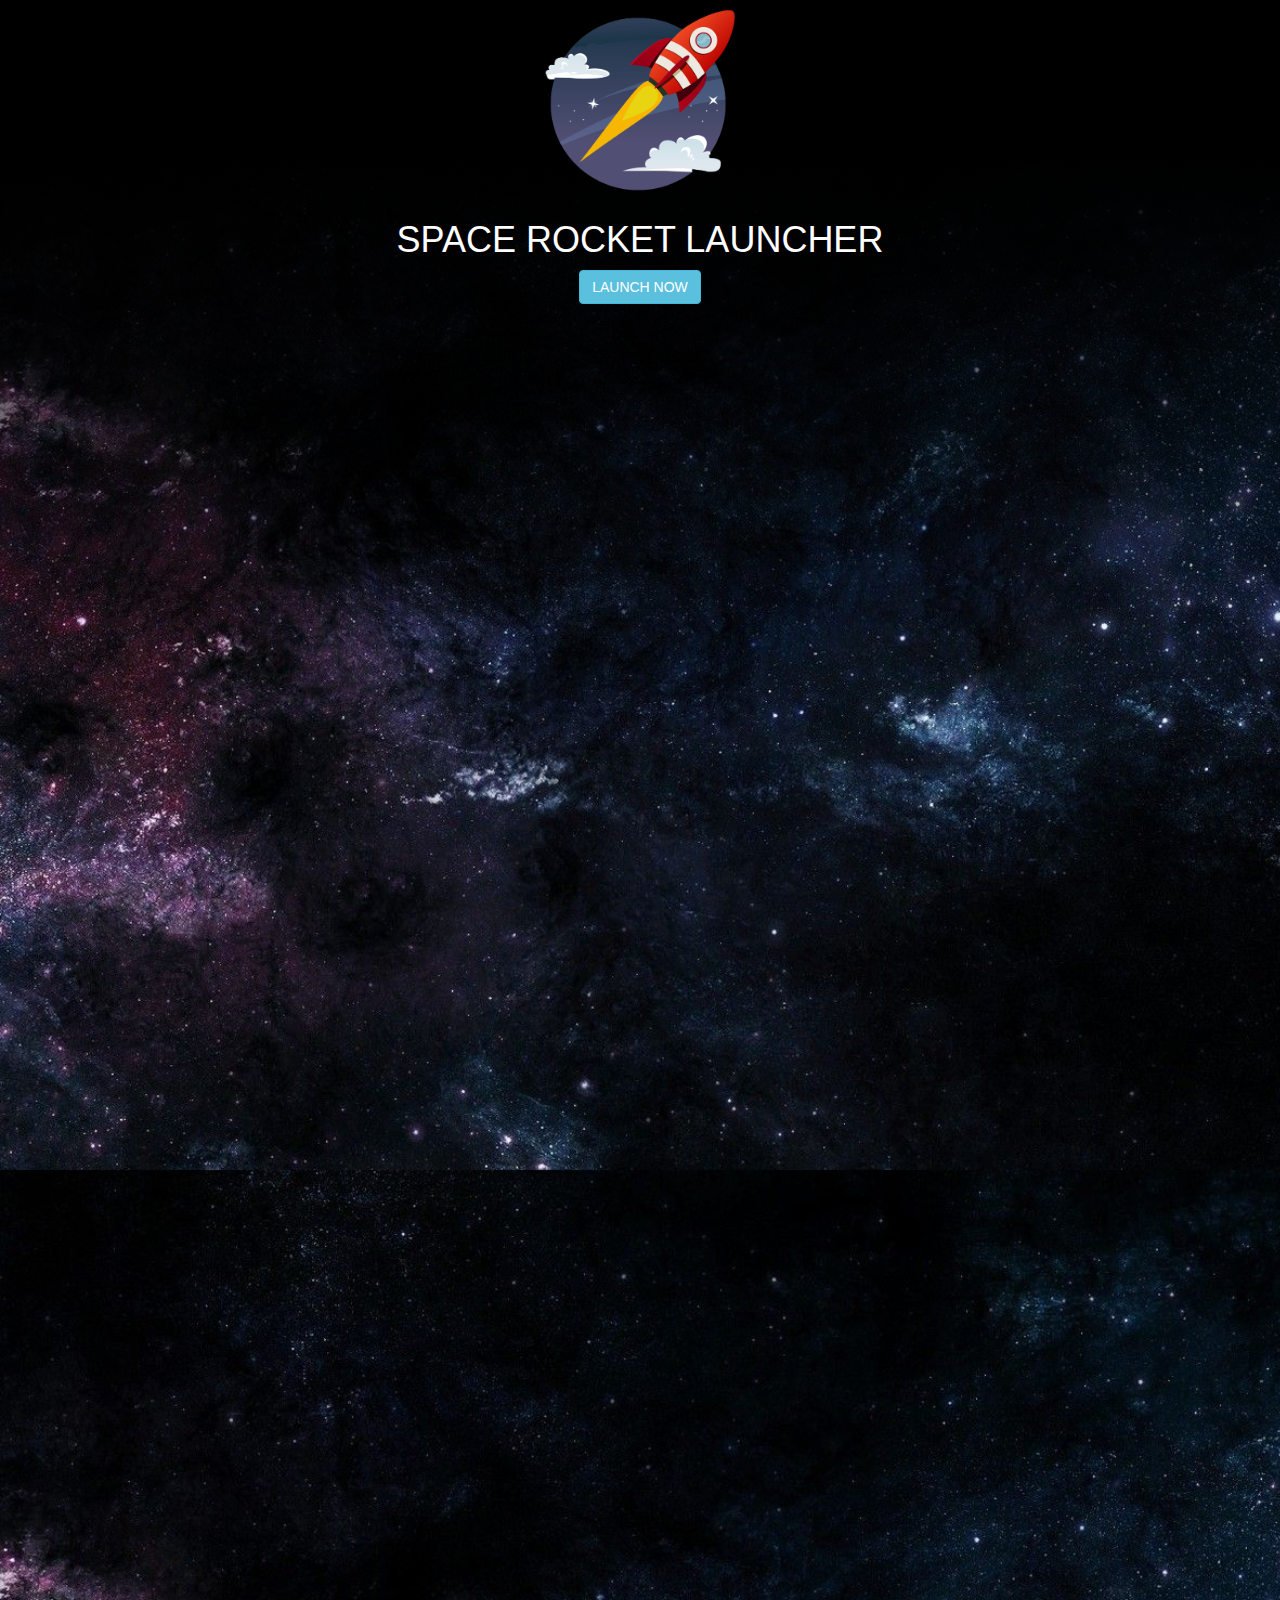
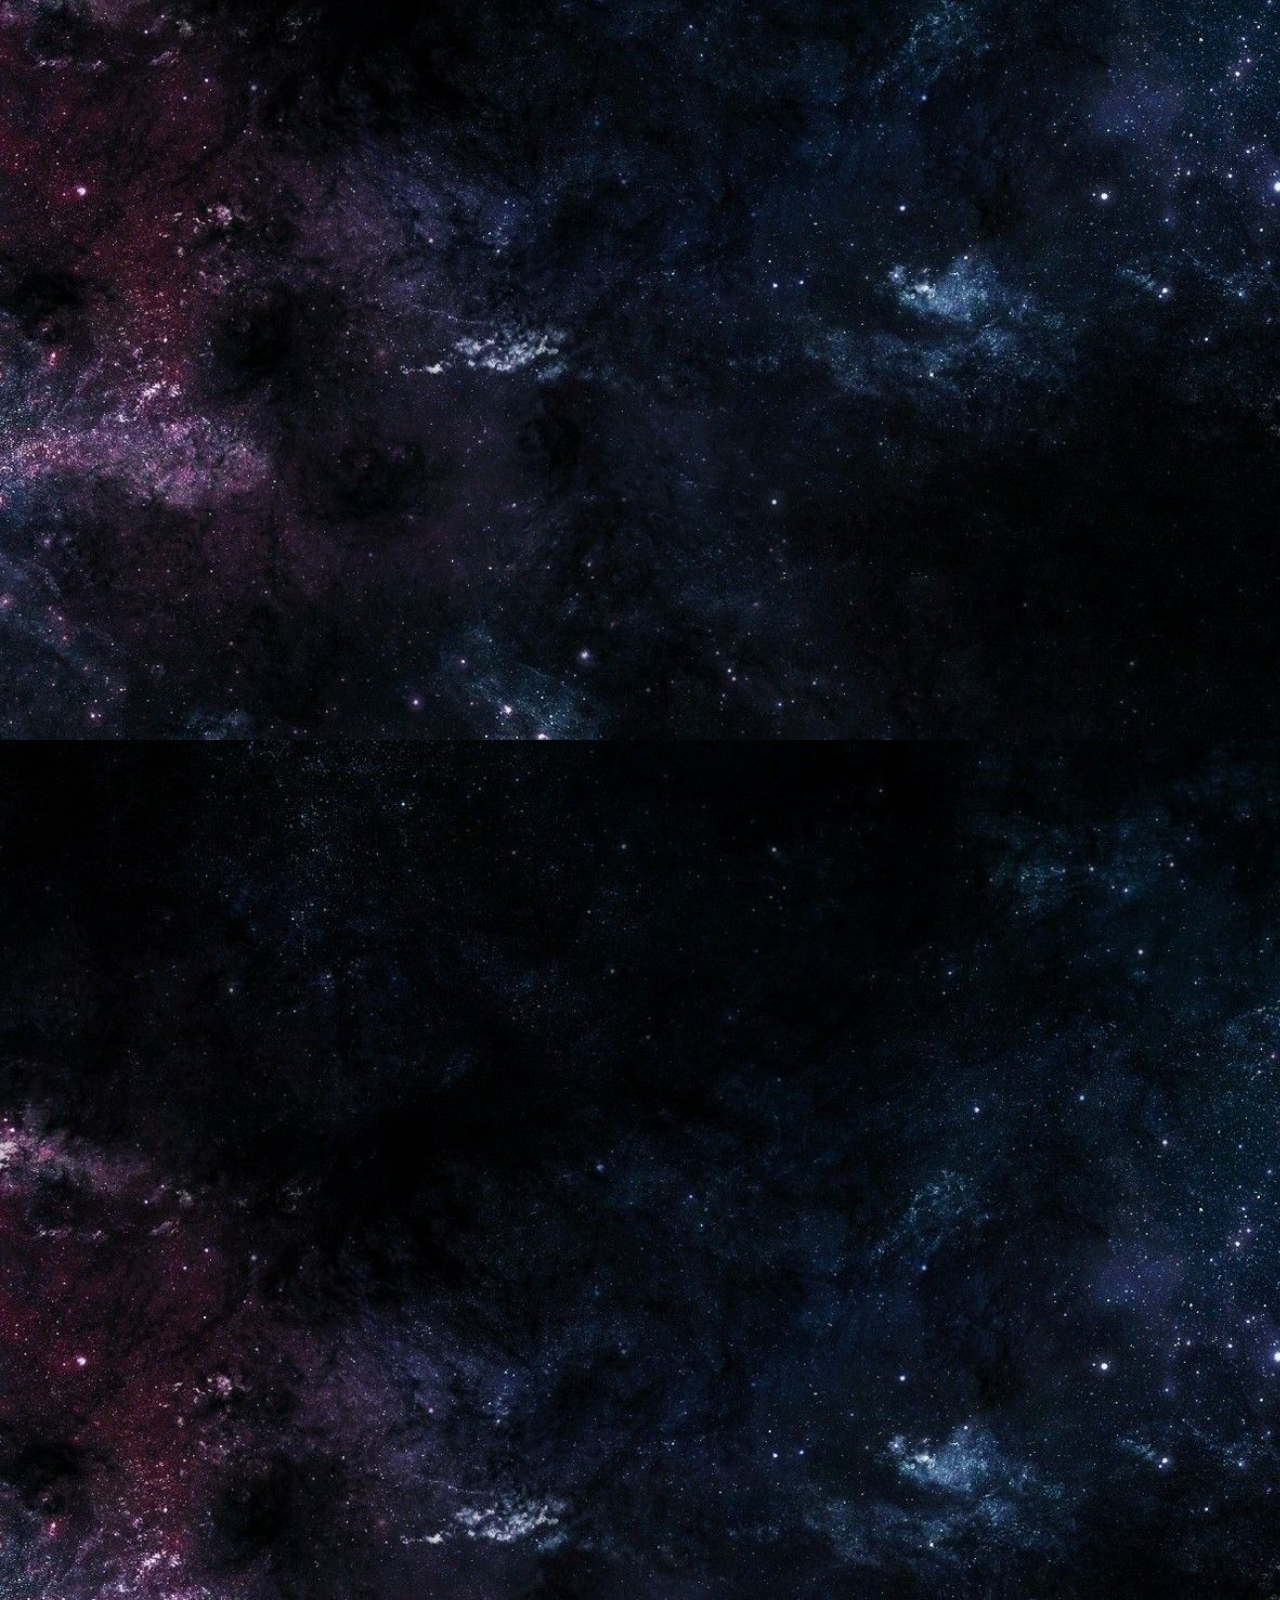
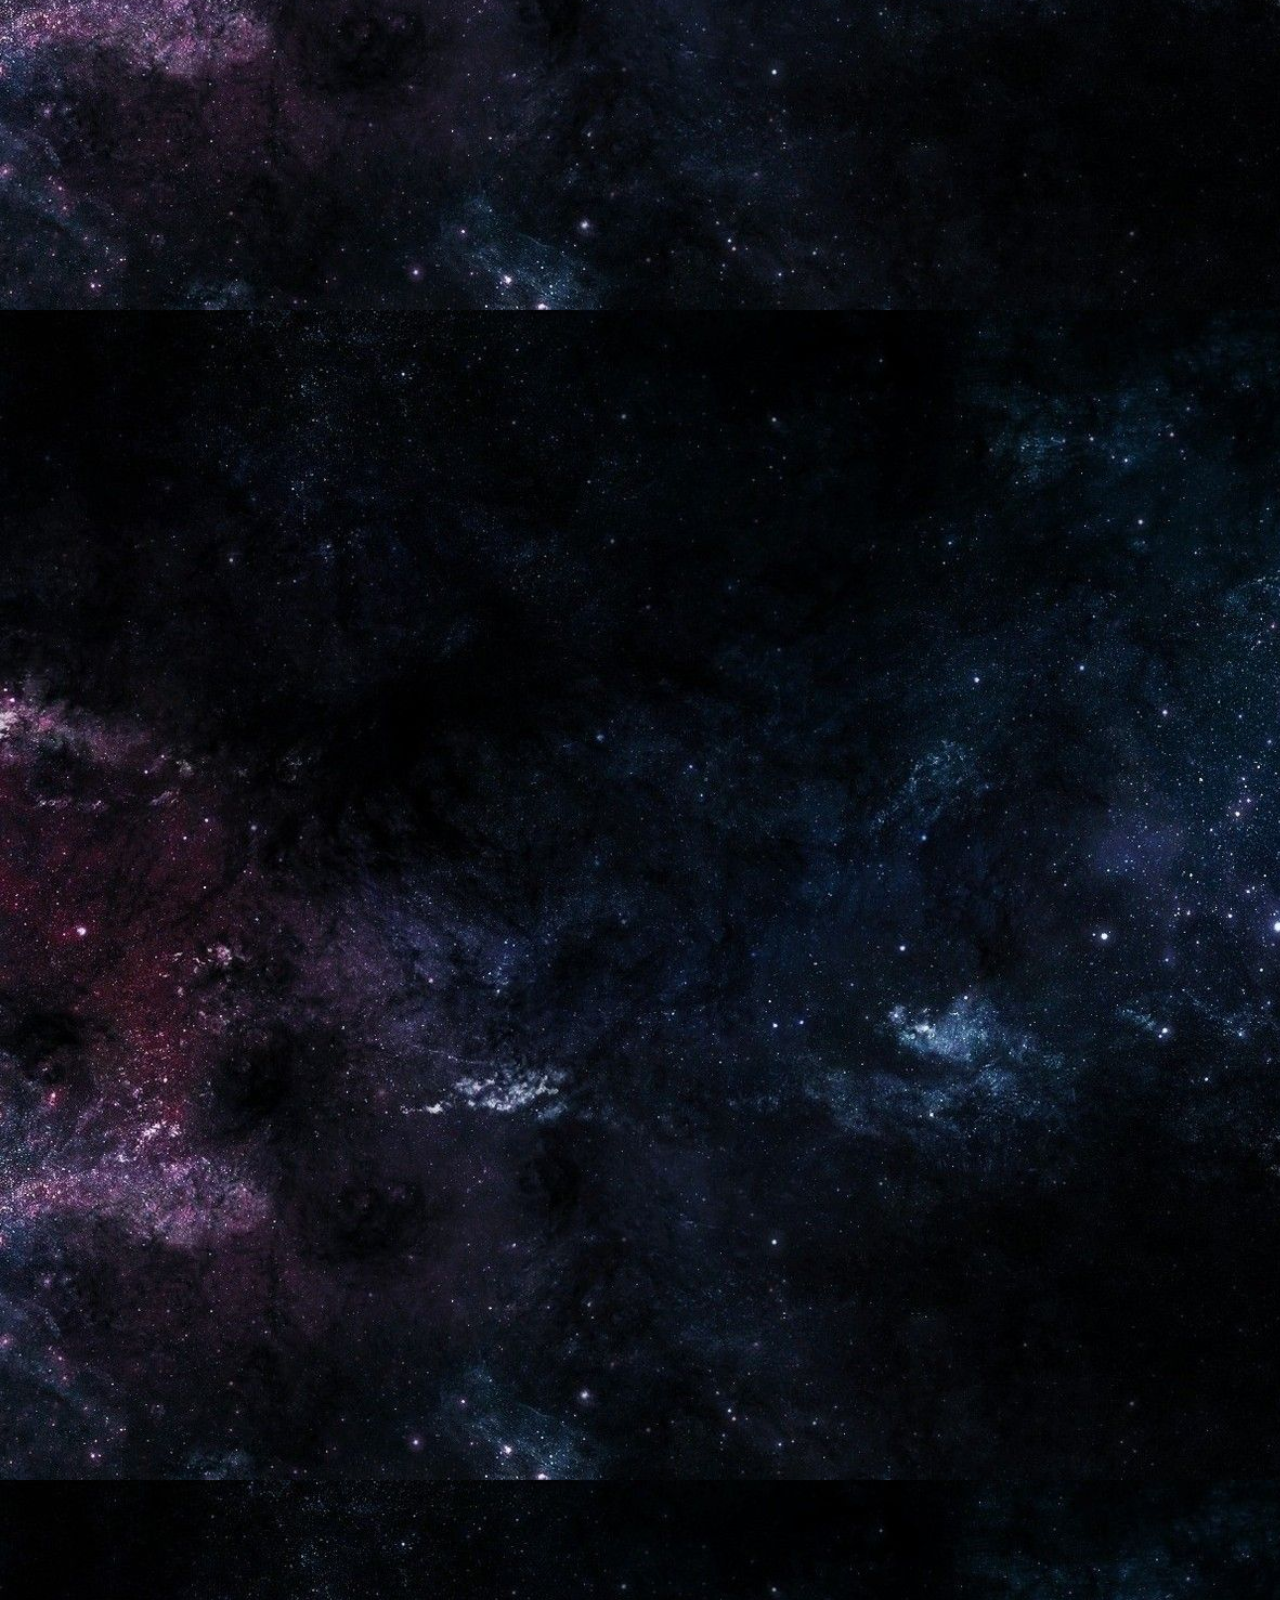
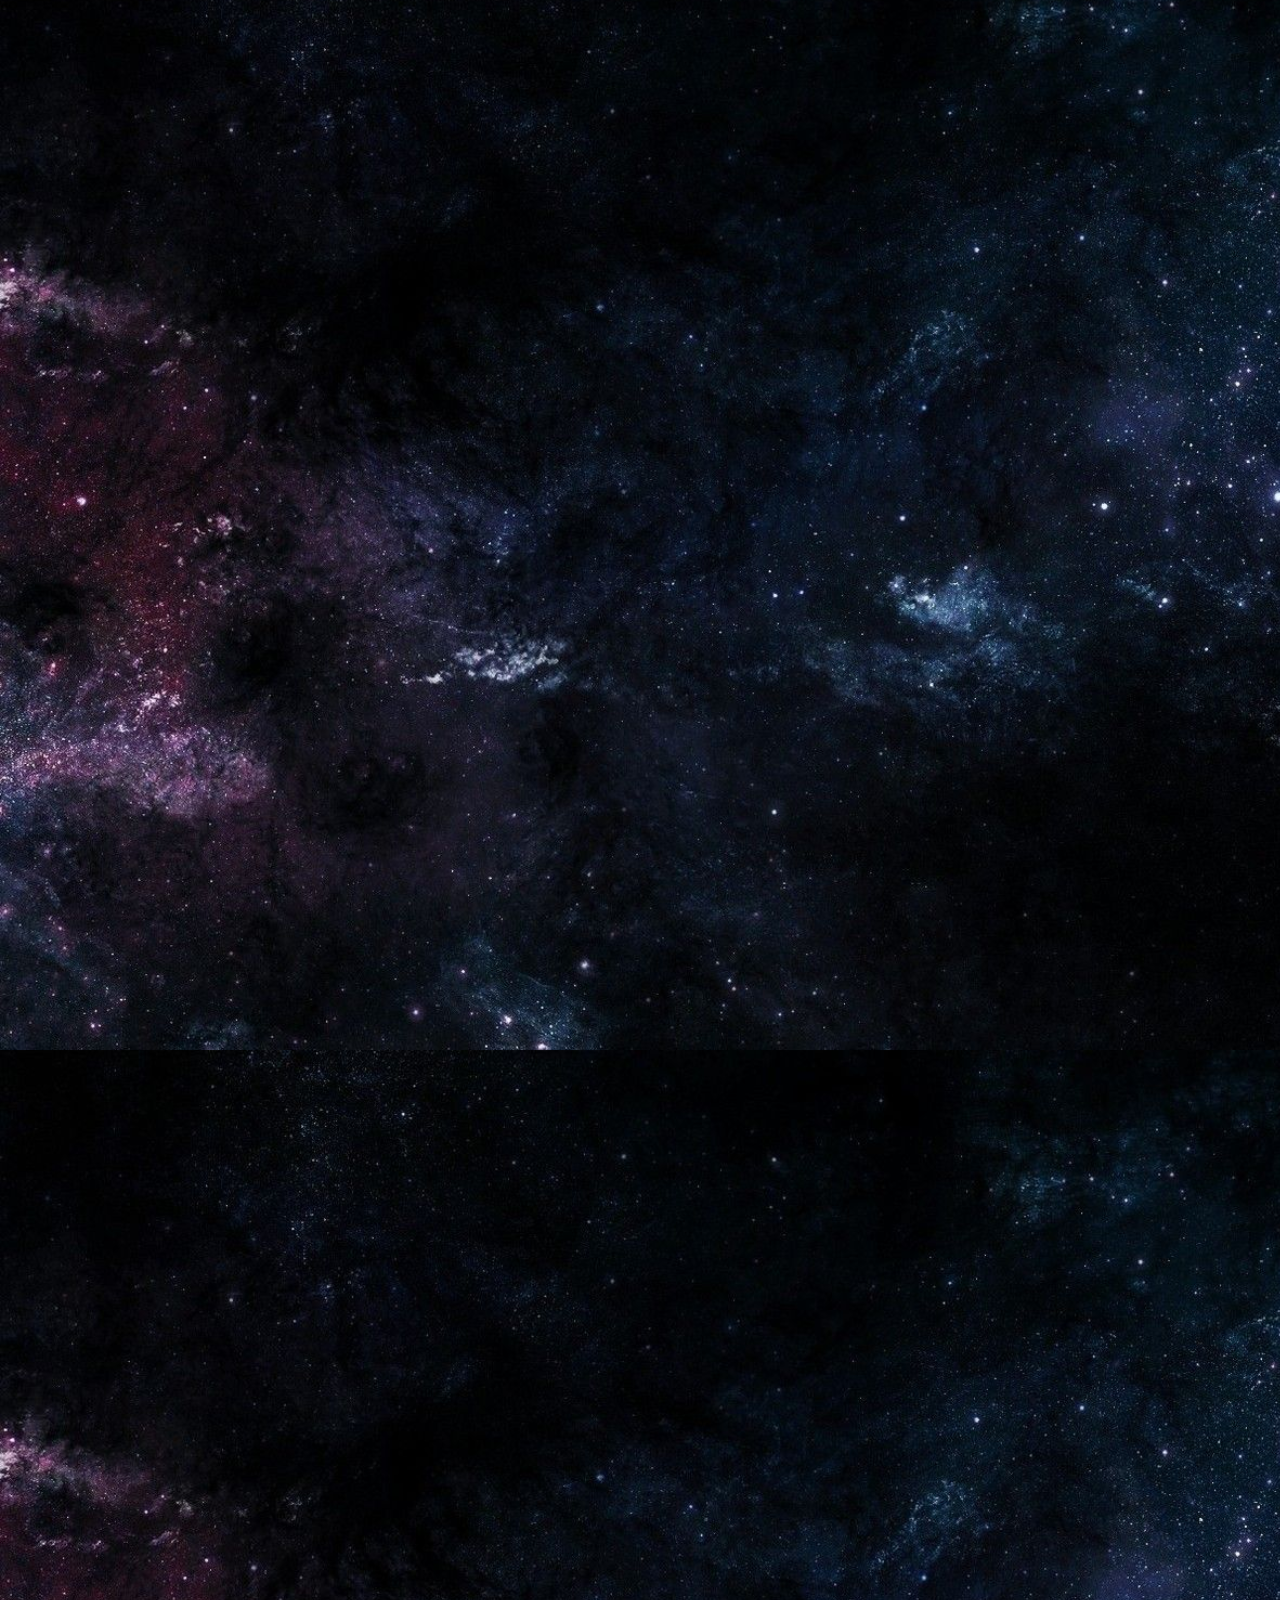
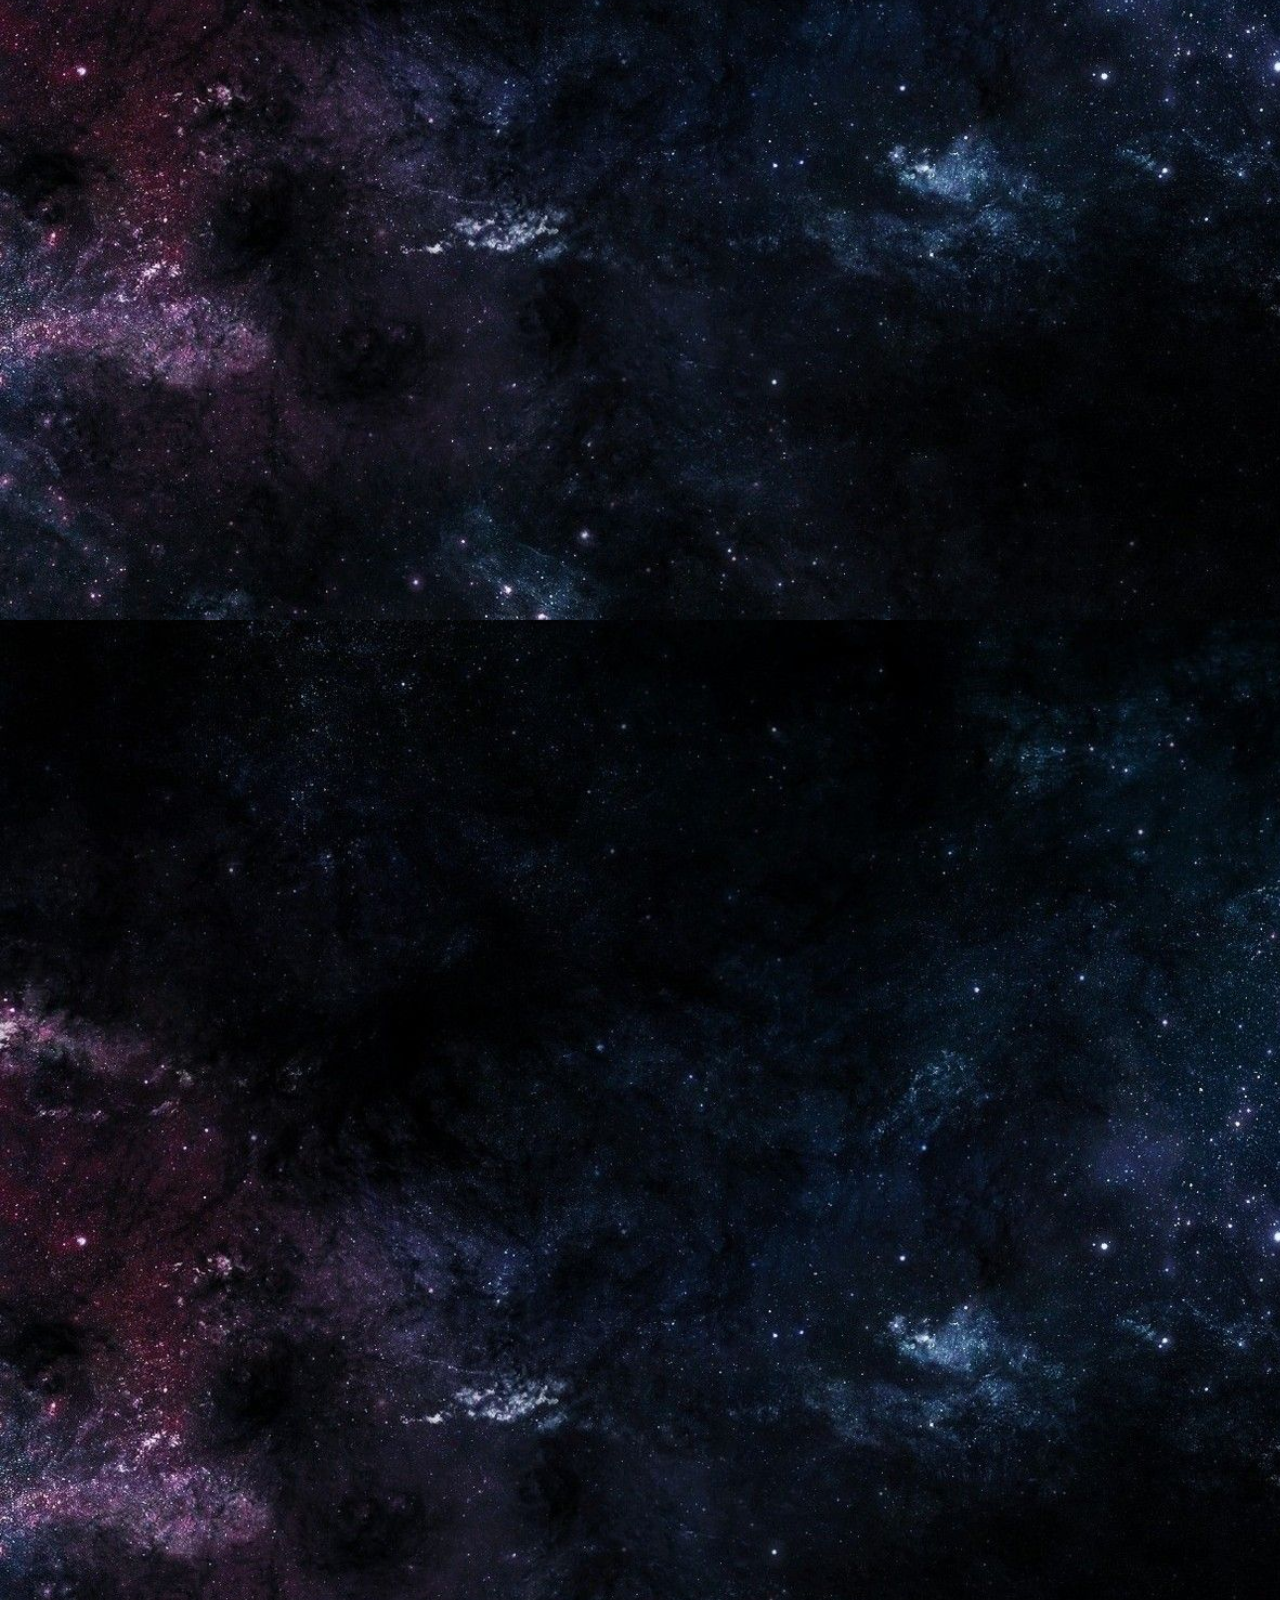
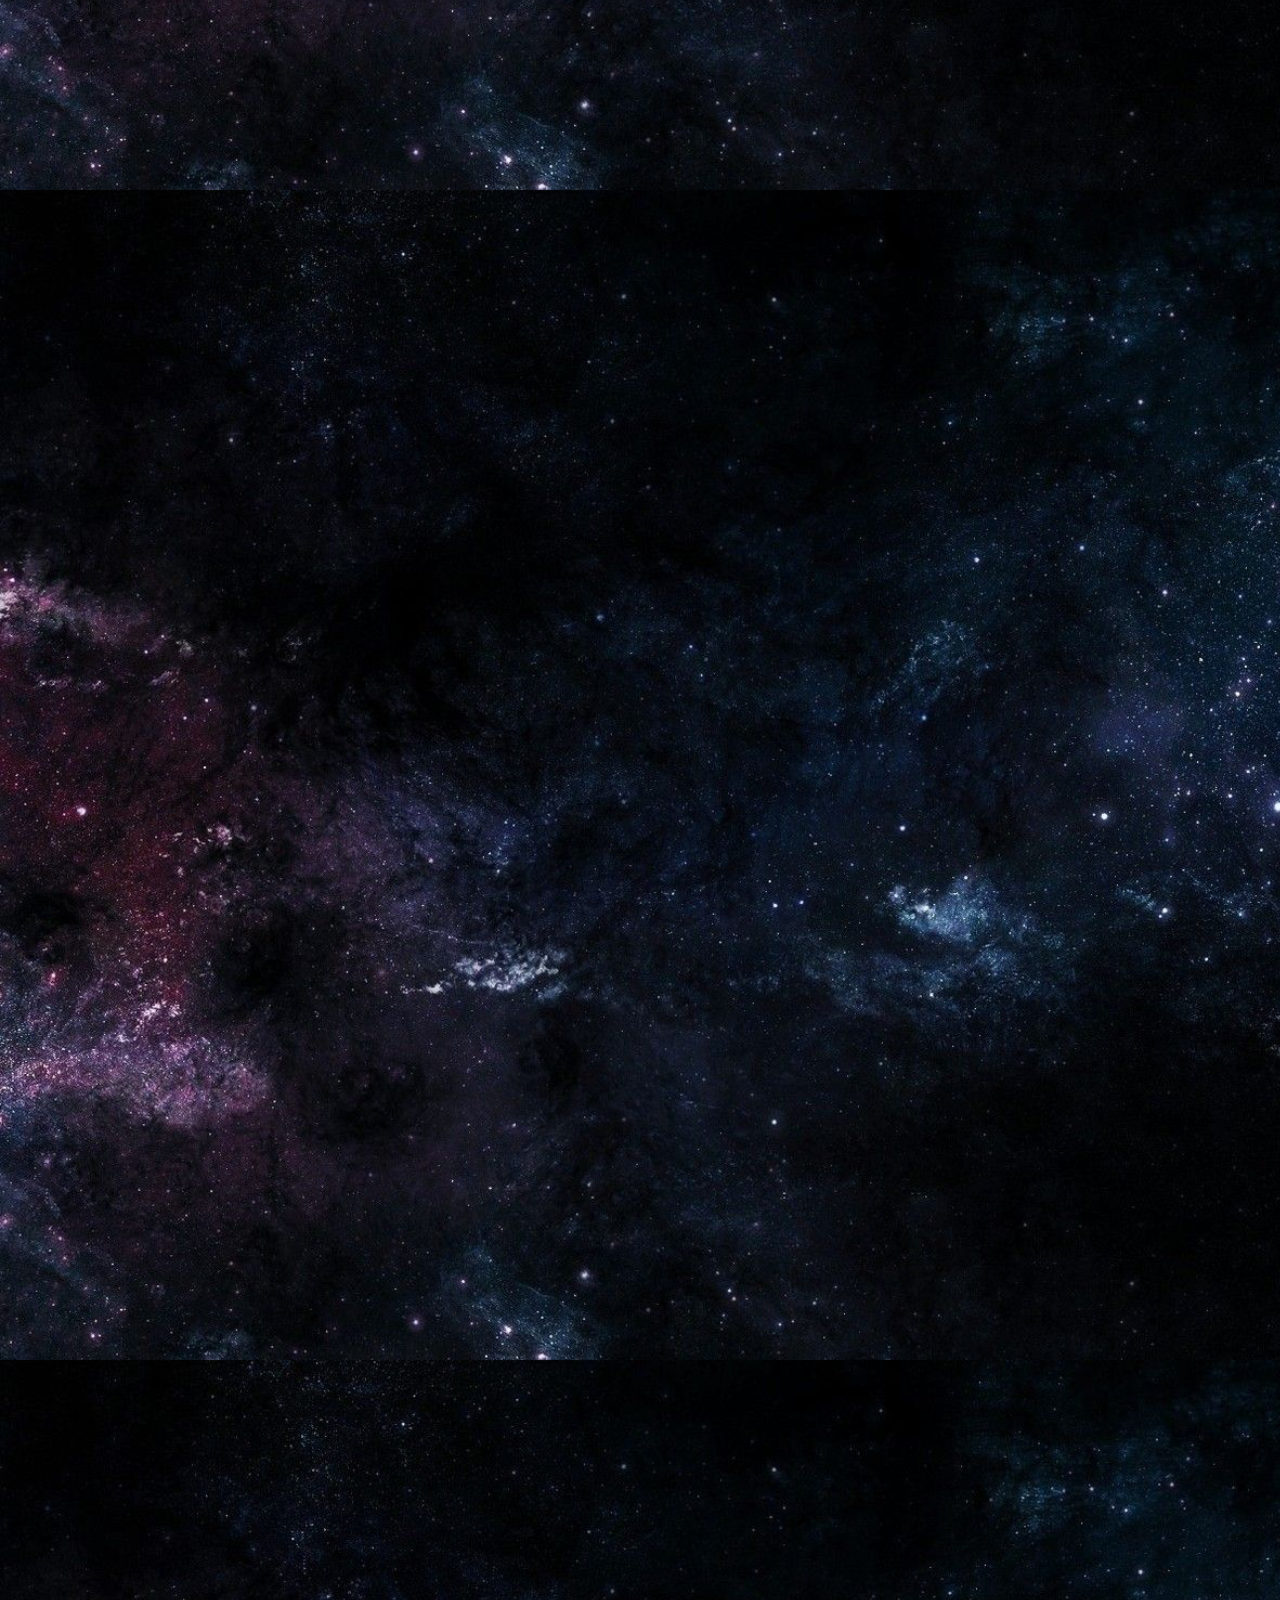
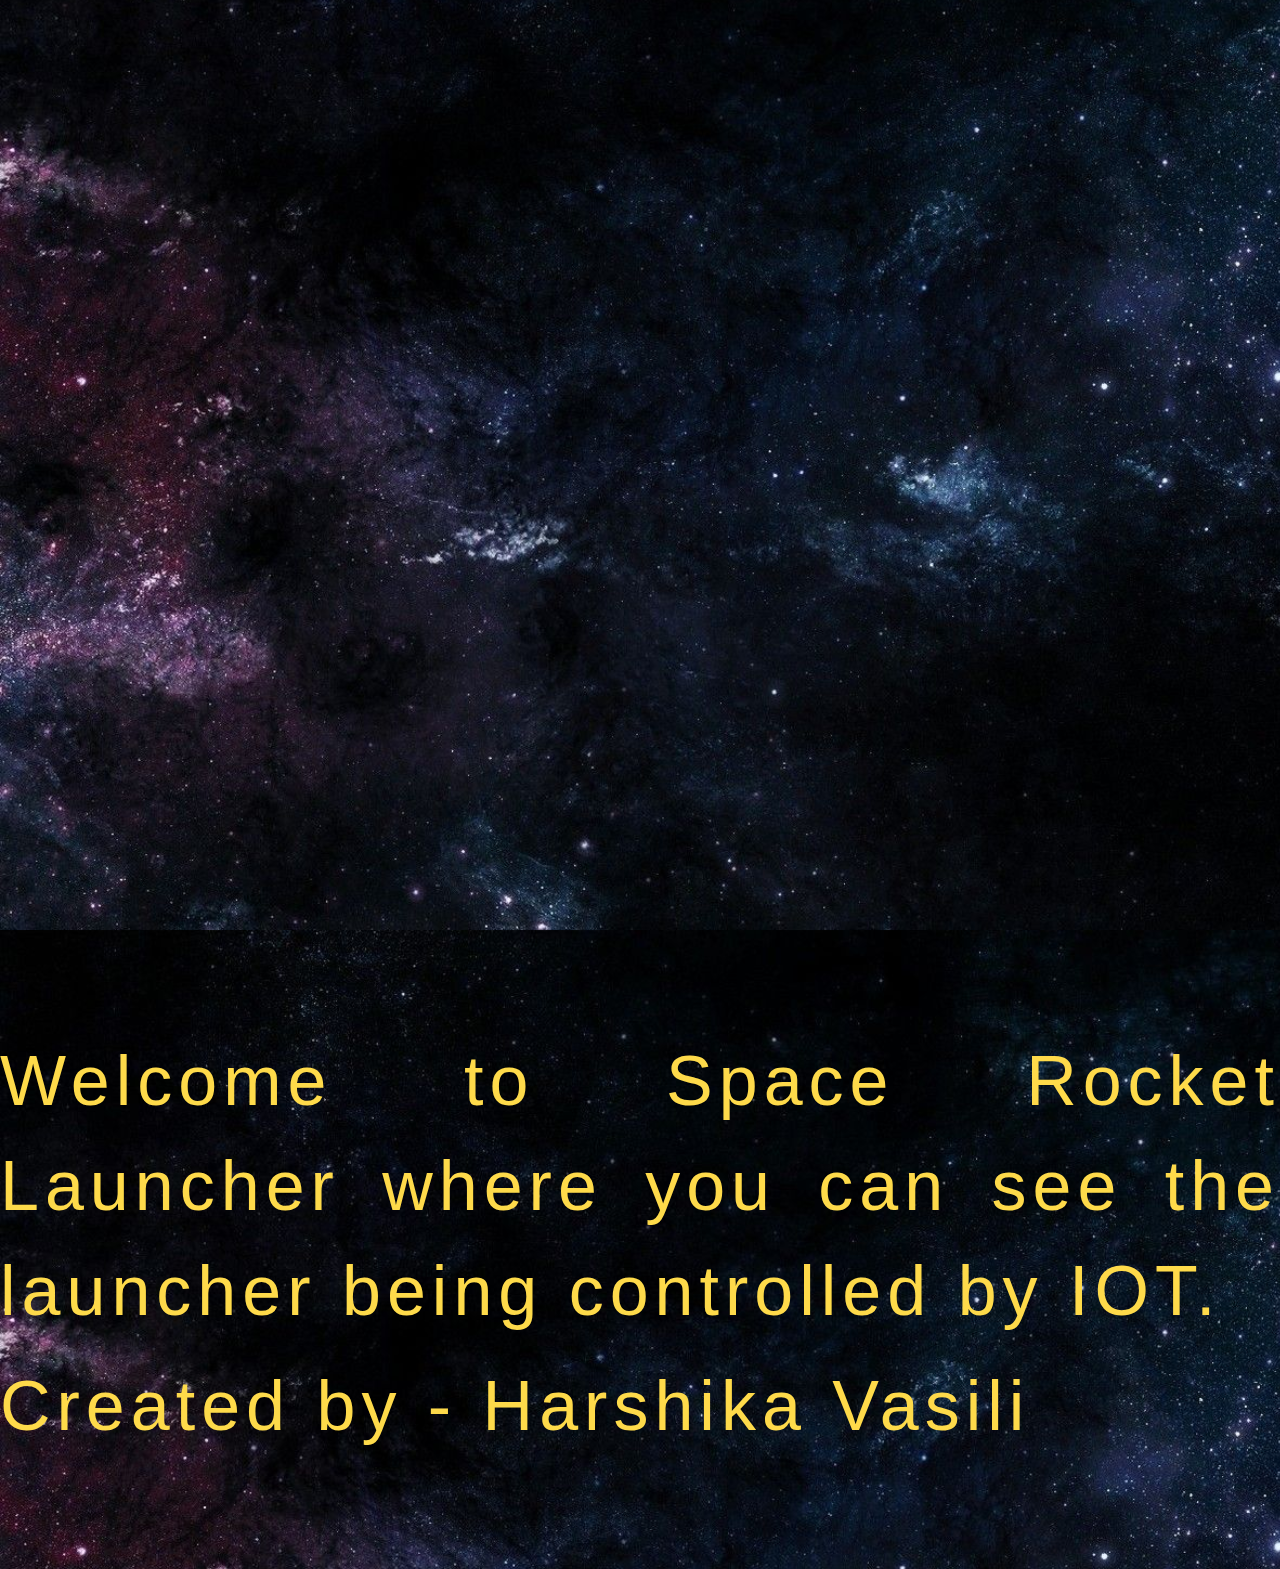
<file: templates/index.html>
<html>
<head>
    <meta name="viewport" content="width=device-width, initial-scale=1.0">
    <title>SpaceCraft</title>
    
    <link rel="stylesheet" href="https://maxcdn.bootstrapcdn.com/bootstrap/3.4.1/css/bootstrap.min.css">
  <script src="https://ajax.googleapis.com/ajax/libs/jquery/3.5.1/jquery.min.js"></script>
  <script src="https://maxcdn.bootstrapcdn.com/bootstrap/3.4.1/js/bootstrap.min.js"></script>
  <link rel="stylesheet" href="../static/predefined.css">

  <!--Link your CSS file here -->
  <link rel="stylesheet" href="../static/style.css">

</head>

<body>

<div class="fading">
    <!--Add a img tag for logo, heading tag for heading, and a anchor tag for linking to main page -->
    <img src="../static/logo.png" class="logo">
    <h1>SPACE ROCKET LAUNCHER</h1>
    <form method="POST" action="/main"> <button class="btn btn-info" >LAUNCH NOW</button><br><br> </form>
</div>

<section class="context">

  <div class="crawl">
      <!--Use p tag for adding some content about this project. Use more then one p tag -->
      <p>Welcome to Space Rocket Launcher where you can see the launcher being controlled by IOT.</p>
      <p>Created by - Harshika Vasili</p>

  </div>

</section>

   
</body>
</html>
</file>
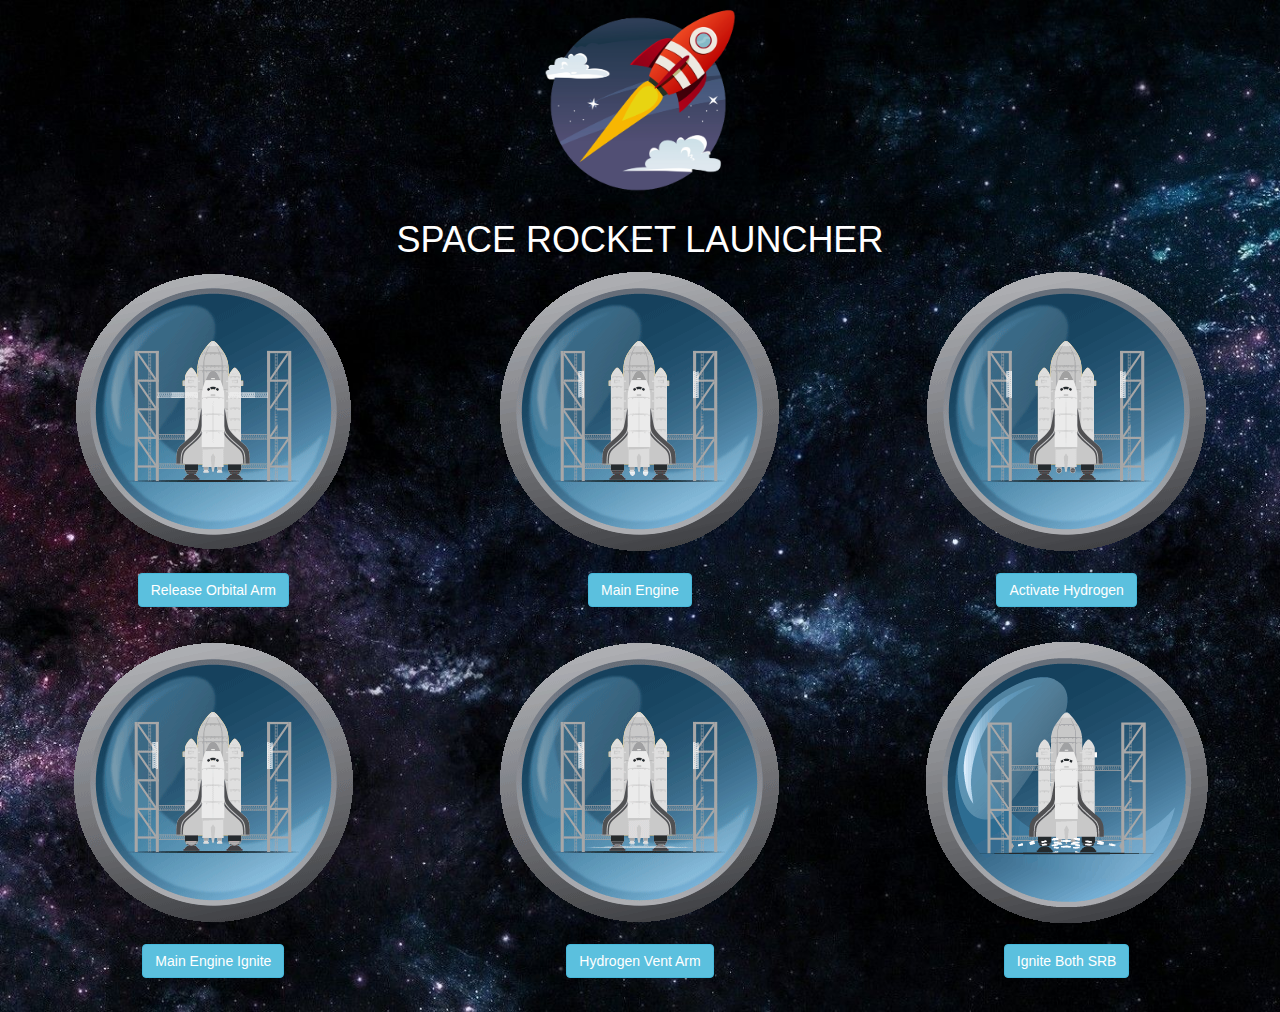
<file: templates/main.html>
<html>

<head>
    <meta name="viewport" content="width=device-width, initial-scale=1.0">
    <title>SpaceCraft</title>

    <link rel="stylesheet" href="https://maxcdn.bootstrapcdn.com/bootstrap/3.4.1/css/bootstrap.min.css">
    <script src="https://ajax.googleapis.com/ajax/libs/jquery/3.5.1/jquery.min.js"></script>
    <script src="https://maxcdn.bootstrapcdn.com/bootstrap/3.4.1/js/bootstrap.min.js"></script>
    <!--Link your CSS file here -->
    <link rel="stylesheet" href="../static/style.css">

</head>

<body>
    <!--Add a img tag for logo and a heading tag for heading -->
    <center>
        <img src="../static/logo.png" class="logo">
        <h1>SPACE ROCKET LAUNCHER</h1>
    

    <!--Add code for creating the buttons and for taking the actions -->
    <form class="button_form col-lg-4 col-sm-6" method="POST" action="/1" target="_blank"> 
        <input type="image" src="../static/1.gif">
        <br><br> 
        <button class="btn btn-info">Release Orbital Arm</button>
        <br><br>
    </form>

    <form class="button_form col-lg-4 col-sm-6" method="POST" action="/2" target="_blank"> 
        <input type="image" src="../static/2.gif">
        <br><br> 
        <button class="btn btn-info">Main Engine</button>
        <br><br>
    </form>

    <form class="button_form col-lg-4 col-sm-6" method="POST" action="/3" target="_blank"> 
        <input type="image" src="../static/3.gif">
        <br><br> 
        <button class="btn btn-info">Activate Hydrogen</button>
        <br><br>
    </form>

    <form class="button_form col-lg-4 col-sm-6" method="POST" action="/4" target="_blank"> 
        <input type="image" src="../static/4.gif">
        <br><br> 
        <button class="btn btn-info">Main Engine Ignite</button>
        <br><br>
    </form>

    <form class="button_form col-lg-4 col-sm-6" method="POST" action="/5" target="_blank"> 
        <input type="image" src="../static/5.gif">
        <br><br> 
        <button class="btn btn-info">Hydrogen Vent Arm</button>
        <br><br>
    </form>

    <form class="button_form col-lg-4 col-sm-6" method="POST" action="/6" target="_blank"> 
        <input type="image" src="../static/6.gif">
        <br><br> 
        <button class="btn btn-info">Ignite Both SRB</button>
        <br><br>
    </form>

</center>

</body>

</html>
</file>
<file: static/predefined.css>
.context {
  display: flex;
  justify-content: center;
  height: 60vh;
  color: #feda4a;
  font-size: 500%;
  font-weight: 70%;
  letter-spacing: 6px;
  line-height: 150%;
  perspective: 400px;
  text-align: justify;
}

.crawl {
  position: relative;
  top: 9999px;
  transform-origin: 50% 50%;
  animation: crawl 60s linear;
}


.fading {
  position: relative;
  width: 100%;
  min-height: 70vh;
  background-image: linear-gradient(0deg, transparent, black 75%);
  z-index: 1;
  text-align: center;
}



@keyframes crawl {
  0% {
    top: 30px;
    transform: rotateX(15deg)  translateZ(0);
  }
  100% { 
    top: -6000px;
    transform: rotateX(25deg) translateZ(-2500px);
  }
}


body {
  overflow: hidden;
}
</file>
<file: static/style.css>
.logo {
    height: 200;
    width: 200;
    text-align: center;
}

body{
    background-image: url(../static/bg5img.jpg);
    background-size: cover;
}

h1{
    color: white;
}
</file>
